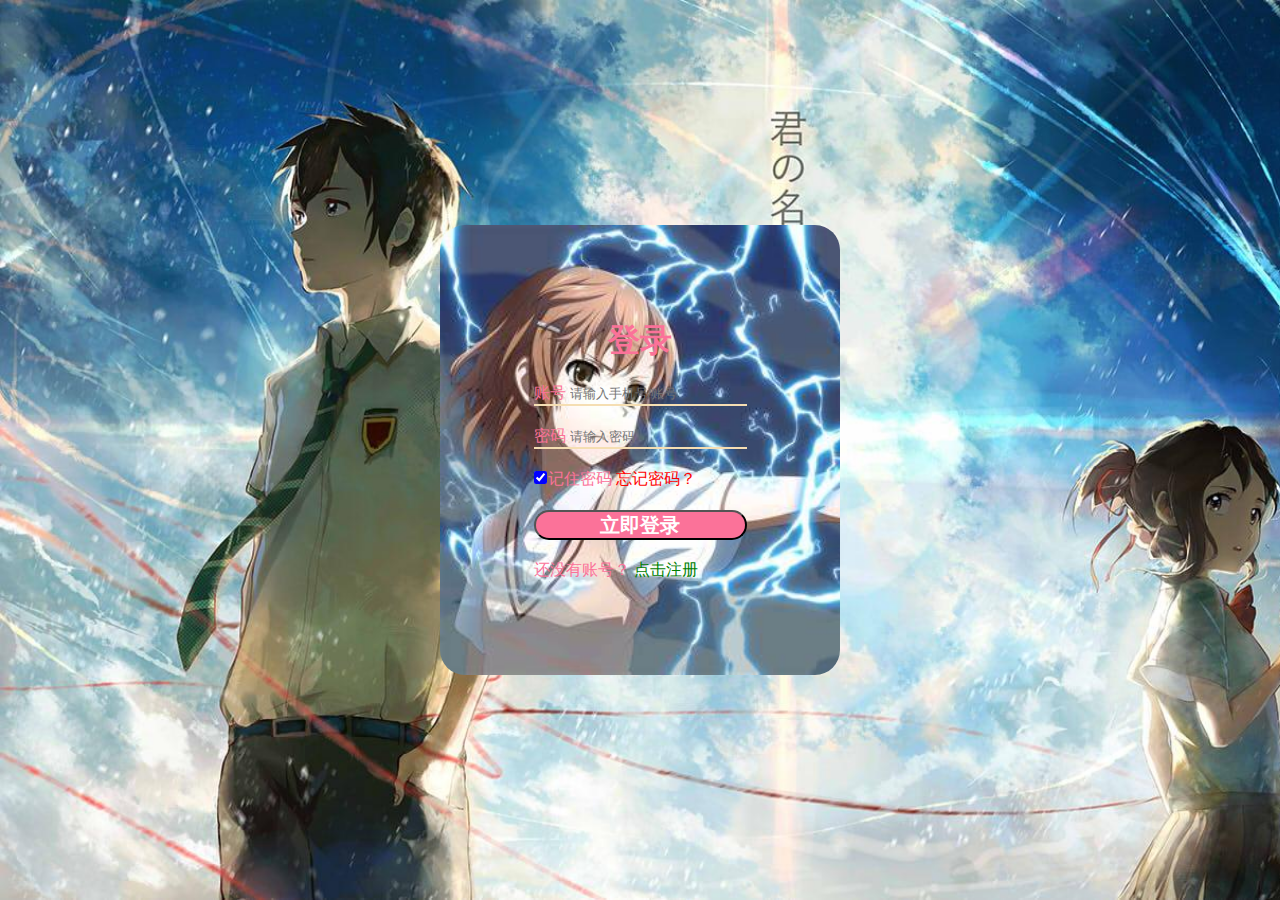
<file: index.html>
<!DOCTYPE html>
<html lang="en">

<head>
    <meta charset="UTF-8">
    <meta name="viewport" content="width=device-width, initial-scale=1.0">
    <title>登录页面</title>
    <link rel="stylesheet" href="./signin.css">
</head>

<body>
    <div id="container">

        <div id="box">
            <form action="">

                <h2>登录</h2>
                <div class="box1">
                    <!-- <span>账号</span> -->
                    <label for="user-name">账号</label>
                    <input id="user-name" type="number" placeholder="请输入手机号/账号">
                </div>
                <!--  -->
                <div class="box1">
                    <label for="user-password">密码</label>
                    <input id="user-password" type="password" placeholder="请输入密码">
                </div>
                <!--  -->
                <div class="remember-forget">
                    <label for="remember-password">
                        <input type="checkbox" id="remember-password" checked>
                        <span>记住密码</span>
                    </label>
                    <a href="./forget-password.html">忘记密码？</a>
                </div>
                <!--  -->
                <div id="login-button">
                    <button type="submit">
                        <a href="https://www.bilibili.com/video/BV1uT4y1P7CX?spm_id_from=333.788.recommend_more_video.-1&vd_source=c89594ea6e4d5cf5a5007098ecea26b6"
                            id="signin-button" target="_blank">立即登录</a>
                    </button>
                </div>
                <!--  -->
                <div id="signup">
                    <span>还没有账号？</span>
                    <a href="./signup.html">点击注册</a>
                </div>

            </form>

        </div>

    </div>
    <script src="./signin.js"></script>
</body>

</html>
</file>
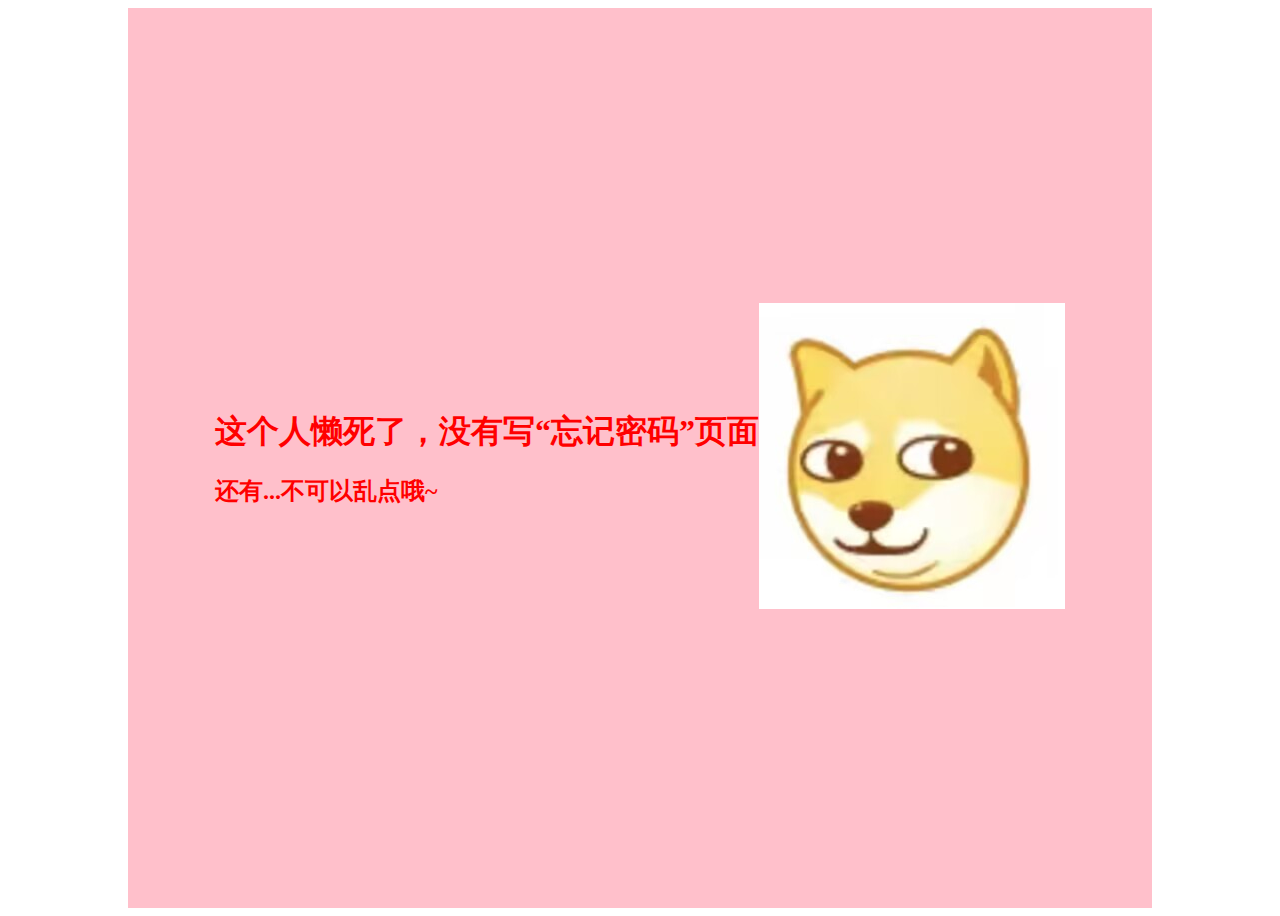
<file: forget-password.html>
<!DOCTYPE html>
<html lang="en">

<head>
    <meta charset="UTF-8">
    <meta name="viewport" content="width=device-width, initial-scale=1.0">
    <title>忘记密码页面</title>
    <link rel="stylesheet" href="./forget-password.css">
</head>

<body>
    <a
        href="https://www.bilibili.com/video/BV1uT4y1P7CX?spm_id_from=333.788.recommend_more_video.0&vd_source=c89594ea6e4d5cf5a5007098ecea26b6" target="_blank">
        <!--  -->
        <div id="container">
            <!--  -->
            <div>
                <h1 class="test1">这个人懒死了，没有写“忘记密码”页面</h1>
                <h2 class="test1">还有...不可以乱点哦~</h2>
            </div>
            <!--  -->
            <div>
                <img src="./image/doge.jpg" alt="">
            </div>
            <!--  -->
        </div>
    </a>
</body>

</html>
</file>
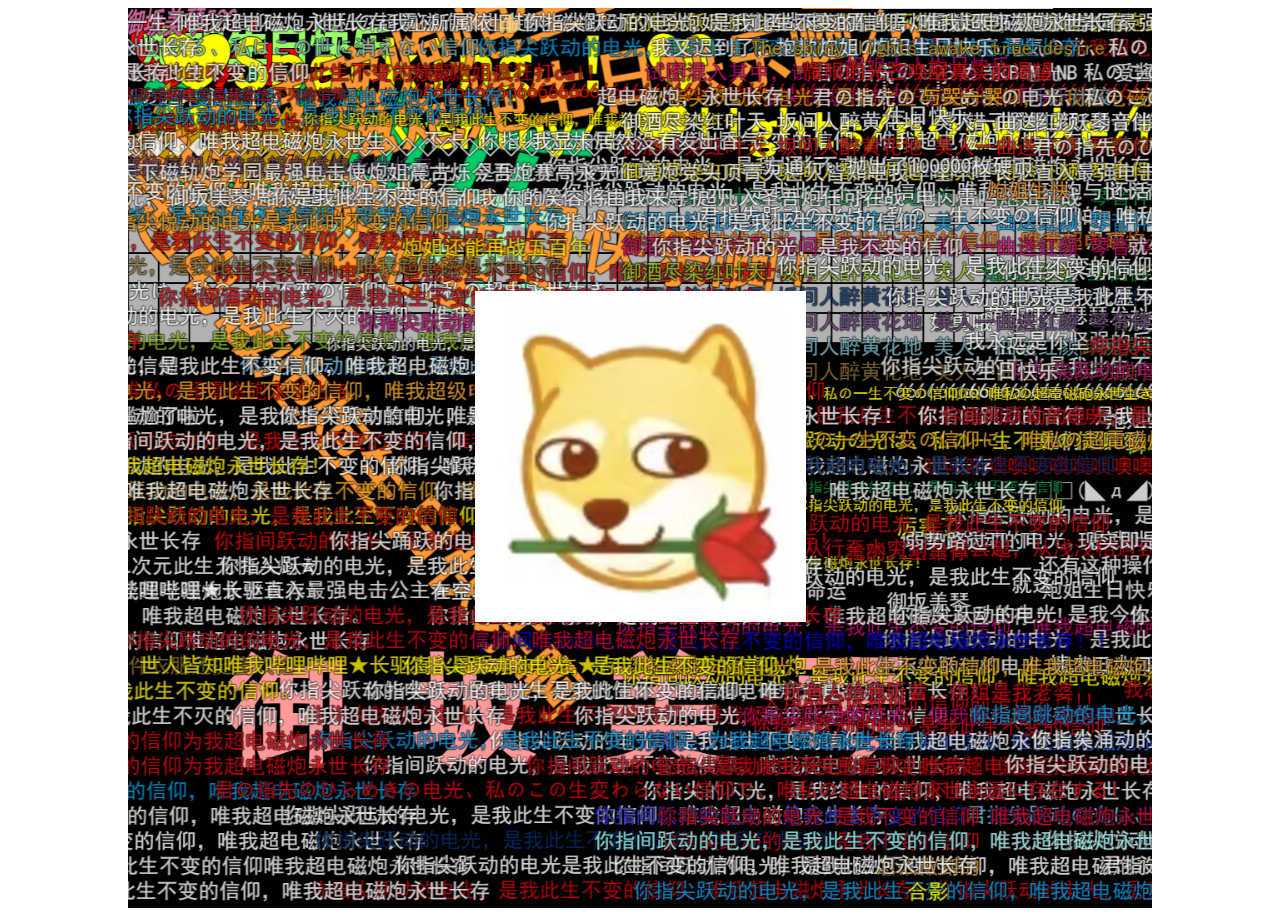
<file: signup.html>
<!DOCTYPE html>
<html lang="en">

<head>
    <meta charset="UTF-8">
    <meta name="viewport" content="width=device-width, initial-scale=1.0">
    <title>注册页面</title>
    <link rel="stylesheet" href="./signup.css">
</head>

<body>
    <a
        href="https://www.bilibili.com/video/BV1Js411o76u/?spm_id_from=333.337.search-card.all.click&vd_source=c89594ea6e4d5cf5a5007098ecea26b6" target="_blank">
        <div id="container">
            <!--  -->
            <div>
                <!-- <img src="./image/doge.jpg" alt=""> -->
                <img src="./image/dogehua.jpg" alt="狗头">
            </div>
            <!--  -->
        </div>
        <!--  -->
    </a>
</body>

</html>
</file>
<file: signin.css>
* {
    margin: 0 auto;
    padding: 0;
    text-decoration: none;
}

#container {
    margin: 0 auto;
    width: 100%;
    height: 100vh;
    background-color: black;
    background-image:url(./image/你的名字.jpg);
    /* background-image:url(./image/罪恶王冠.jpg); */
    /* background-image: url(./image/超电磁炮.jpg); */
    background-repeat: no-repeat;
    background-size: cover;
    display: flex;
    justify-content: center;
    align-items: center;
}

#box {
    position: relative;
    background-image: url(./image/超电磁炮.jpg);
    /* opacity: 0.5; */
    background-repeat: no-repeat;
    background-size: cover;
    /*  */
    font-family: kaiti;
    width: 400px;
    height: 450px;
    background-color: rgba(255, 255, 255, 0.50);
    color: #FB7299;  /*全局颜色*/
    border-radius: 25px 25px 25px 25px;
    display: flex;
    justify-content: center;
    align-items: center;
    /* width: 600px;
    height: 400px;
    margin: 0 auto;
    border: 1px red solid;
    text-align: center; */
}

h2 {
    font-size: 2em;
    text-align: center;
}

.box1 {
    /* position: absolute; */
    position: relative;
    margin: 20px 0;
    /* background-color: transparent; */
    /* border: none; */
    border-bottom: 2px solid wheat;
}

.box1 input {
    background-color: transparent;
    border: none;
}

/* .box1 input:focus{
    background-color: transparent;
    border: none;
} */

.remember-forget {
    margin: 20px 0 20px;
}

.remember-forget span {
    margin-left: -3px;
}

.remember-forget label input {
    accent-color: rgb(0, 0, 255);
    /* 选中时候选项框的颜色 */
}

.remember-forget a {
    /* “忘记密码”的字体颜色 */
    color: red;
}

#login-button button {
    /* 登录按钮 */
    font-family: kaiti;
    font-weight: bold;
    font-size: 20px;
    /* border: none; */
    border-radius: 25px;
    width: 100%;
    height: 30px;
    background-color:#FB7299;
    color:white;
    margin-bottom: 20px;
}

#signin-button{
    color:white;
    /* 隐藏按钮链接的颜色 */

}
#signup a {
    color: green;
}
</file>
<file: forget-password.css>
#container {
    width: 1024px;
    height: 100vh;
    margin: 0 auto;
    background-color: pink;
    display: flex;
    justify-content: center;
    align-items: center;
}

.test1 {
    color: red;
}

a {
    text-decoration: none;
}
</file>
<file: signup.css>
#container{
    width: 1024px;
    height:100vh;
    margin: 0 auto;
    background-image: url(./image/paojieshengri.png);
    background-repeat:no-repeat;
    background-size: cover;
    display: flex;
    justify-content: center;
    align-items: center;
}

a{
    color:green;
    text-decoration: none;
}
</file>
